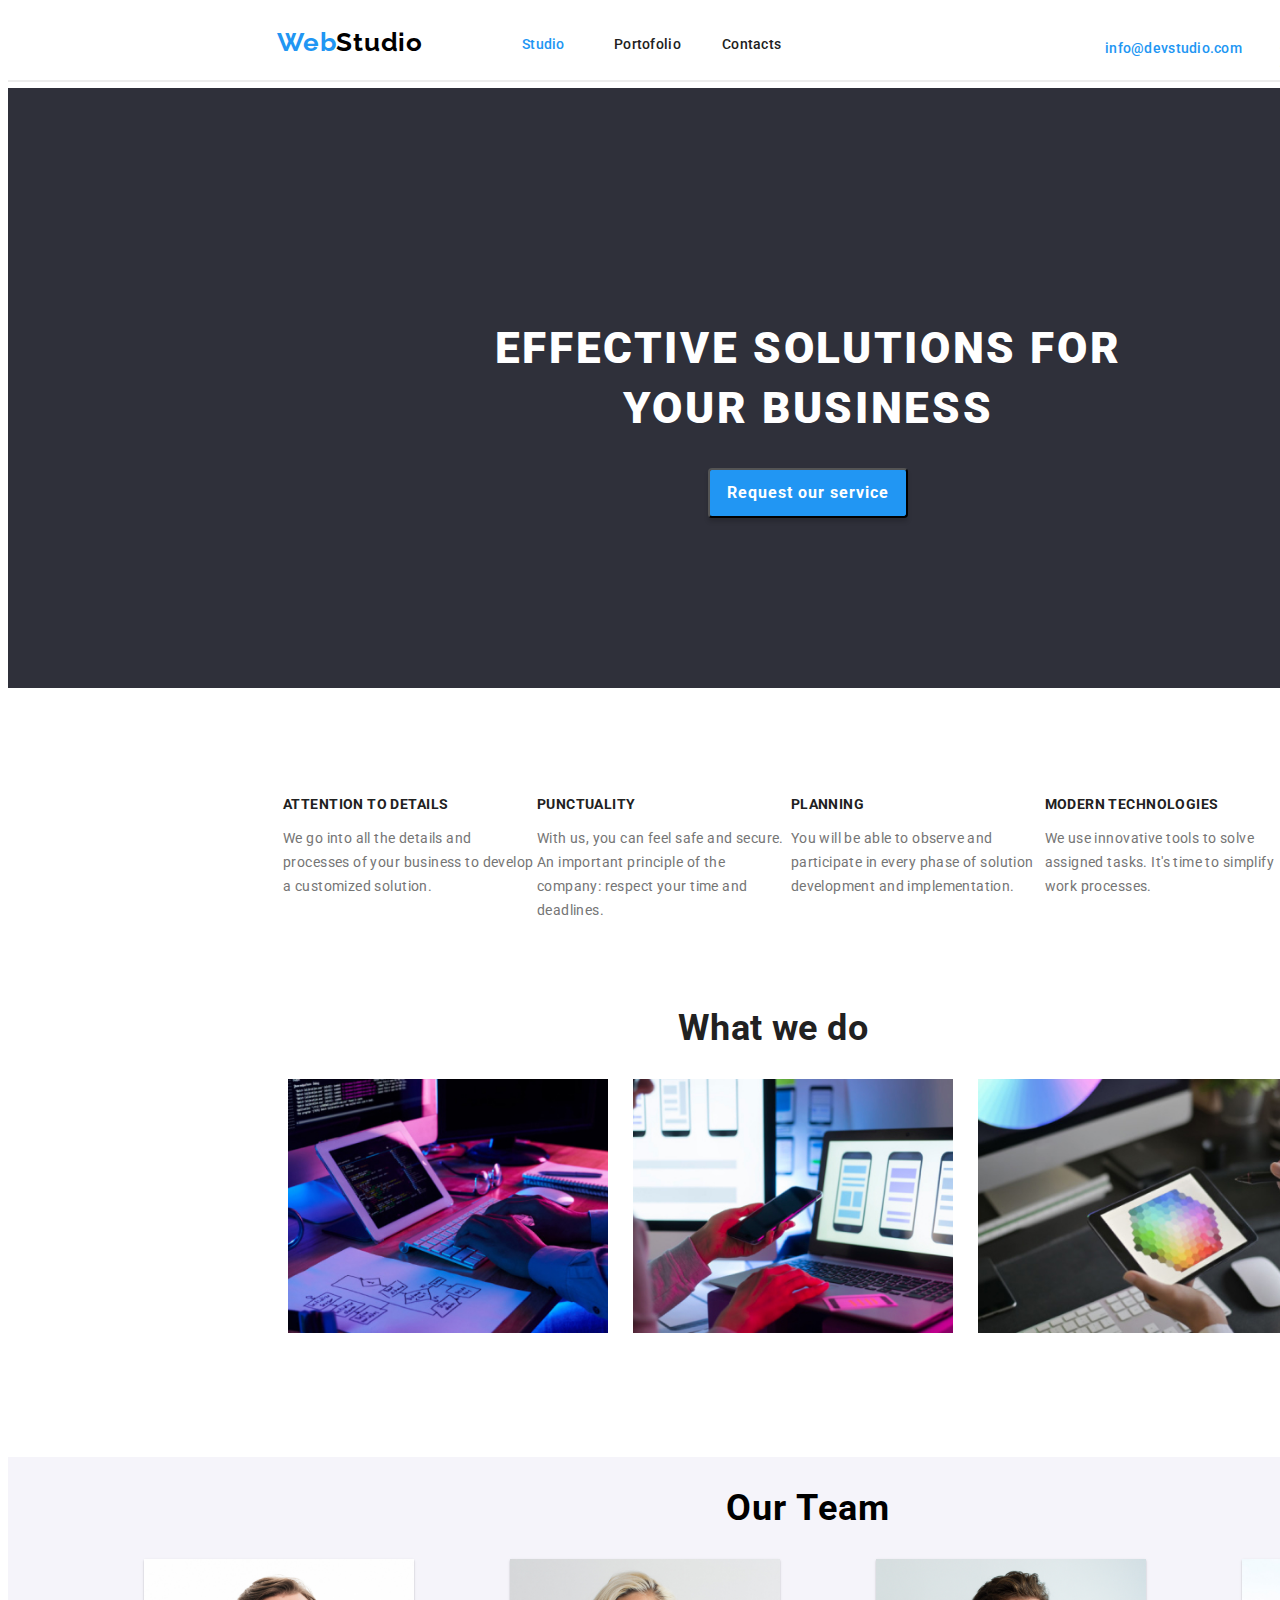
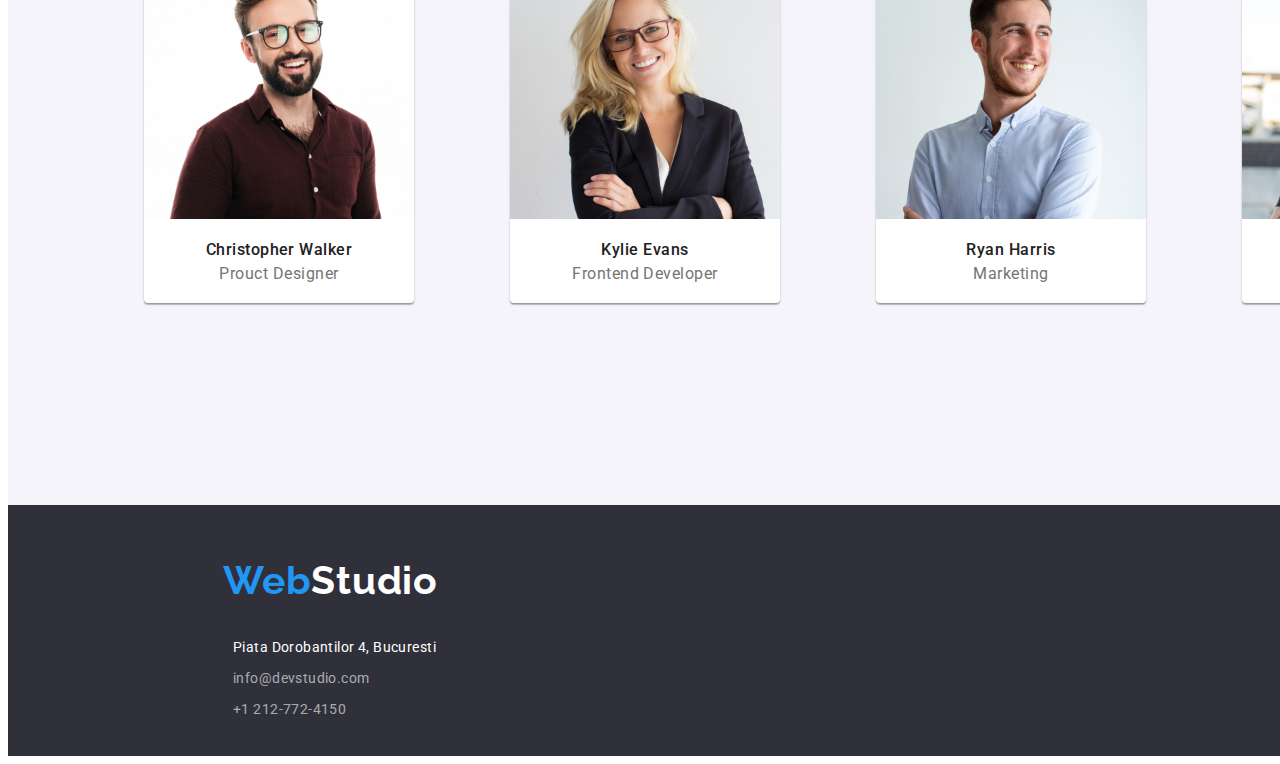
<file: index.html>
<!DOCTYPE html>
<html lang="en">
  <head>
    <meta charset="UTF-8" />
    <meta http-equiv="X-UA-Compatible" content="IE=edge" />
    <meta name="viewport" content="width=device-width, initial-scale=1.0" />
    <title>Studio</title>
    <link rel="stylesheet" href="style.css" />
    <link
      href="https://fonts.googleapis.com/css2?family=Raleway:wght@700&family=Roboto:wght@400;500;700;900&display=swap"
      rel="stylesheet"
    />
  </head>

  <body>
    <header class="main-header">
      <nav class="nav main-nav">
        <a  href="index.html" >
         <h1 class="web" ><span class="web-logo">Web</span>Studio</h1>
        </a>

        <ul>
          <li><a class="studio" href="index.html">Studio</a></li>
          <li><a class="portofolio" href="portofolio.html">Portofolio</a></li>
          <li><a class="contacts" href="#">Contacts</a></li>
        </ul>
      </nav>

      <a class="mail" href="mailto:info@devstudio.com">info@devstudio.com</a>
      <a class="phone" href="tel:+12127724150">+1 212-772-4150</a>

      <hr class="line" />
      <section class="group-container">
        <div class="group-btn-title">
          <h2 class="title">EFFECTIVE SOLUTIONS FOR YOUR BUSINESS</h2>
        
          <button type="button" class="btn btnReq">Request our service</button>
        </div>
      </section>
    </header>

    <main>
      <section class="group1">
        <div class="main-group1">
          <div class="details">
            <h3>ATTENTION TO DETAILS</h3>
            <p>
              We go into all the details and processes of your business to
              develop a customized solution.
            </p>
          </div>
          <div class="punctuality">
            <h3>PUNCTUALITY</h3>
            <p>
              With us, you can feel safe and secure. An important principle of
              the company: respect your time and deadlines.
            </p>
          </div>
          <div class="planning">
            <h3>PLANNING</h3>
            <p>
              You will be able to observe and participate in every phase of
              solution development and implementation.
            </p>
          </div>
          <div class="modern">
            <h3>MODERN TECHNOLOGIES</h3>
            <p>
              We use innovative tools to solve assigned tasks. It's time to
              simplify work processes.
            </p>
          </div>
        </div>
      </section>

      <section class="what-we-do">
        <div class="whatwedo-title">
        <h2>What we do</h2></div>
        <ul>
          <li>
            <img
              src="images/box1.jpg"
              alt="Writing on a keyboard "
              width="320"
            />
          </li>
          <li>
            <img
              src="images/box2.jpg"
              alt="Checking the responsive dimension"
              width="320"
            />
          </li>
          <li>
            <img src="images/box3.jpg" alt="Changing color " width="320" />
          </li>
        </ul>
      </section>

      <section class="our-team">
        <div class="container-ourteam">
          <h2>Our Team</h2>
          <div class="cards">
            <ul>
              <li>
                <div class="card">
                  <img
                    src="images/img1.jpg"
                    alt="Pic with Produc Designer"
                    width="270"
                  />
                  <div class="container-card1">
                    <h4>Christopher Walker</h4>
                    <span>Prouct Designer</span>
                  </div>
                </div>
              </li>

              <li>
                <div class="card">
                  <img
                    src="images/img2.jpg"
                    alt="Pic with Frontend Developer"
                    width="270"
                  />
                  <div class="container-card2">
                    <h4>Kylie Evans</h4>
                    <span>Frontend Developer</span>
                  </div>
                </div>
              </li>

              <li>
                <div class="card">
                  <img
                    src="images/img3.jpg"
                    alt="Pic with Marketing"
                    width="270"
                  />
                  <div class="container-card3">
                    <h4>Ryan Harris</h4>
                    <span>Marketing</span>
                  </div>
                </div>
              </li>

              <li>
                <div class="card">
                  <img
                    src="images/img4.jpg"
                    alt="Pic with UI Designer"
                    width="270"
                  />
                  <div class="container-card4">
                    <h4>Tyler Moore</h4>
                    <span>UI Designer</span>
                  </div>
                </div>
              </li>
            </ul>
          </div>
        </div>
      </section>
    </main>
    <footer class="main-footer" >
      <aside>
        <h2><span class="web-logo">Web</span>Studio</h2>
        <ul>
          <li>
            <a
              class="address"
              href="https://www.google.com/maps/place/Pia%C8%9Ba+Doroban%C8%9Bilor+4,+Bucure%C8%99ti/@44.4603257,26.0935392,17z/data=!3m1!4b1!4m6!3m5!1s0x40b20207c47b0dc7:0xb979c544e12189bf!8m2!3d44.4603257!4d26.0935392!16s%2Fg%2F11c2285khn?entry=ttu"
              target="_blank"
              rel="noopener noreferrer nofollow"
              >Piata Dorobantilor 4, Bucuresti</a
            >
          </li>
          <li>
            <a class="mail-footer" href="mailto:info@devstudio.com"
              >info@devstudio.com</a
            >
          </li>
          <li><a class="phone-footer" href="tel:+12127724150">+1 212-772-4150</a></li>
        </ul>
      </aside>
    </footer>
  </body>
</html>
</file>
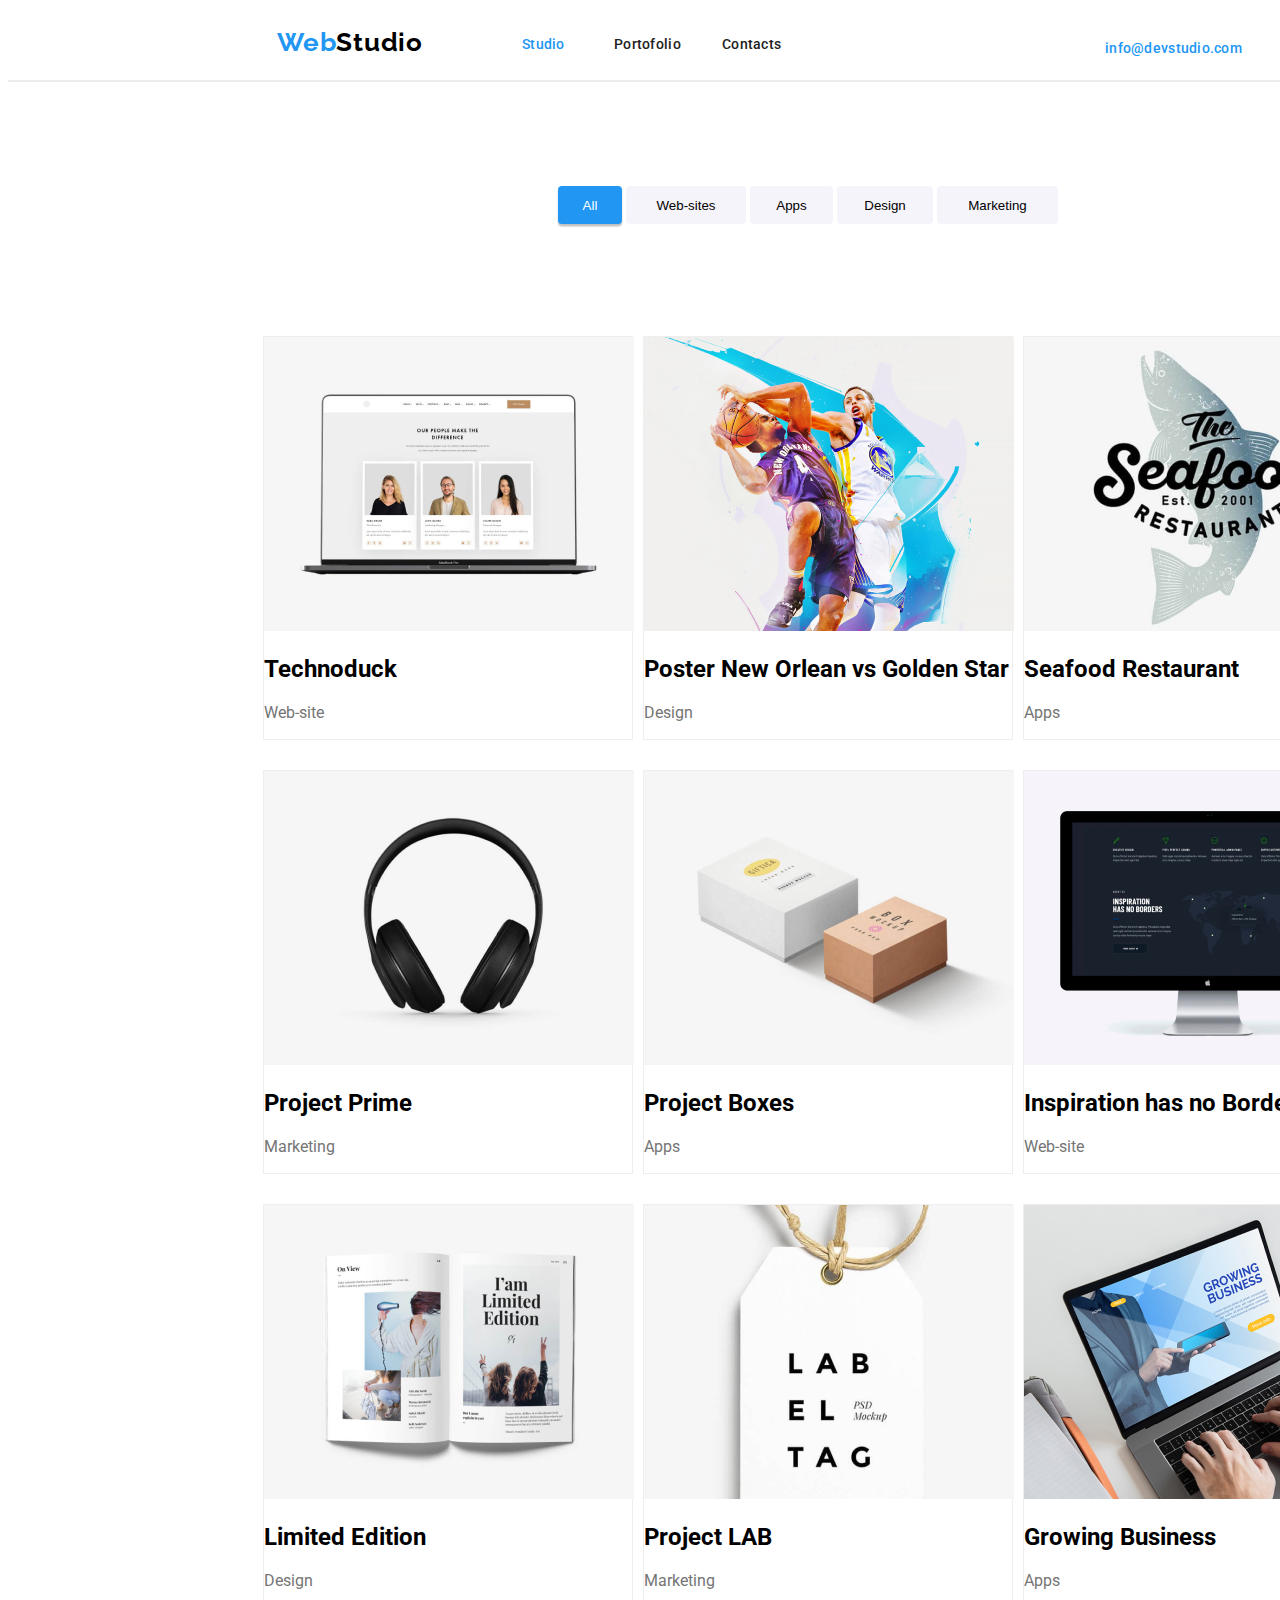
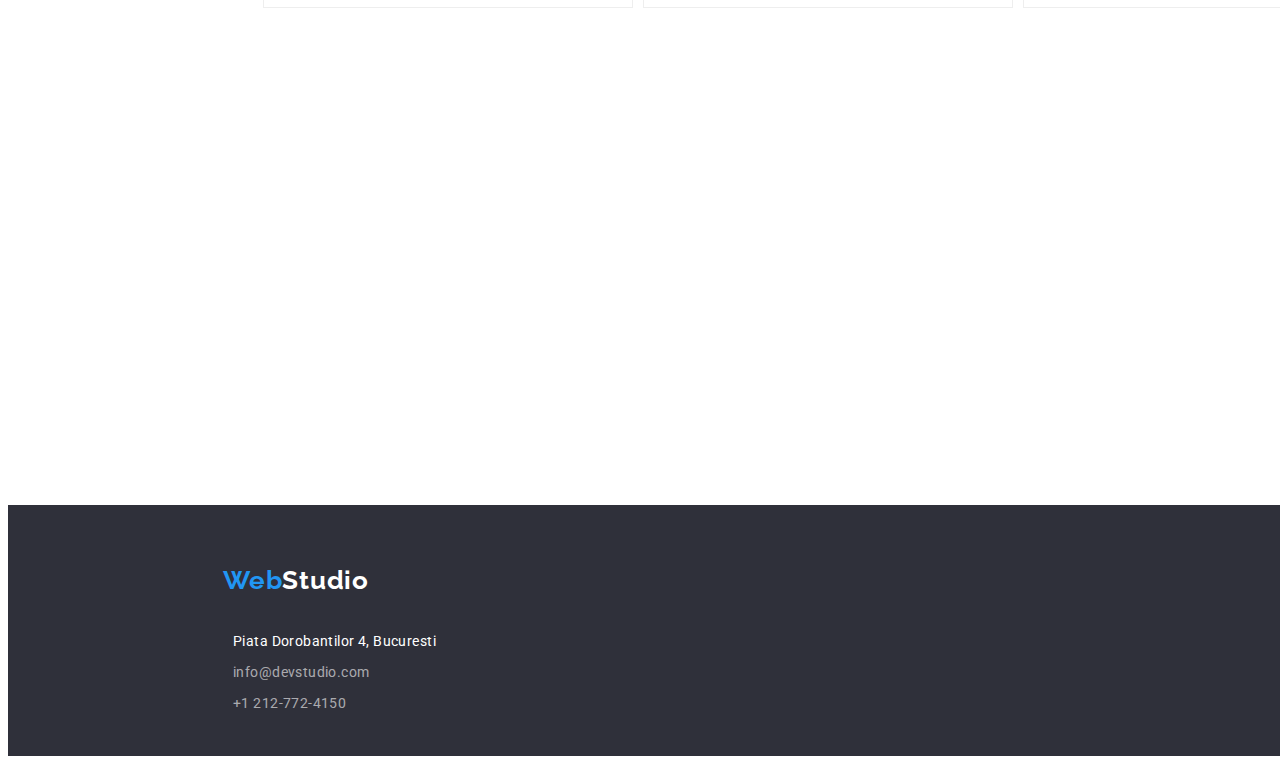
<file: portofolio.html>
<!DOCTYPE html>
<html lang="en">
  <head>
    <meta charset="UTF-8" />
    <meta http-equiv="X-UA-Compatible" content="IE=edge" />
    <meta name="viewport" content="width=device-width, initial-scale=1.0" />
    <title>Portofolio</title>
    <link rel="stylesheet" href="style.css" />
    <link
      href="https://fonts.googleapis.com/css2?family=Raleway:wght@700&family=Roboto:wght@400;500;700;900&display=swap"
      rel="stylesheet"
    />
  </head>
  <body>
    <header>
      <nav class="nav main-nav">
         <a  href="index.html" >
         <h1 class="web" ><span class="web-logo">Web</span>Studio</h1>
        </a>
        <ul>
          <li><a class="studio" href="index.html">Studio</a></li>
          <li><a class="portofolio" href="portofolio.html">Portofolio</a></li>
          <li><a class="contacts" href="#">Contacts</a></li>
        </ul>
      </nav>

      <a class="mail" href="mailto:info@devstudio.com">info@devstudio.com</a>
      <a class="phone" href="tel:+12127724150">+1 212-772-4150</a>

      <hr class="line" />
    </header>
    <main>
      <div class="container1">
        <section>
          <div class="filter1">
            <!-- O sa las onclick la toate , o sa avem nevoie de ele cand o sa filtram elementele in JS  -->
            <button class="btn-active" onclick="" type="button">All</button>
            <button class="btnWeb" onclick="" type="button">Web-sites</button>
            <button class="btnApps" onclick="" type="button">Apps</button>
            <button class="btnDesign" onclick="" type="button">Design</button>
            <button class="btnMarketing" onclick="" type="button">
              Marketing
            </button>
          </div>
        </section>
        <section class="project">
          <ul>
            <li>
              <div class="project1">
                <img
                  src="images/project1-portofolio.jpg"
                  alt="Web-site on a laptop"
                  width="370"
                />
                <h2>Technoduck</h2>
                <p>Web-site</p>
              </div>
            </li>

            <li>
              <div class="project1">
                <img
                  src="images/project2-portofolio.jpg"
                  alt="Two basketball players from New Orlean and Golden Start"
                  width="370"
                />
                <h2>Poster New Orlean vs Golden Star</h2>
                <p>Design</p>
              </div>
            </li>

            <li>
              <div class="project1">
                <img
                  src="images/project3-portofolio.jpg"
                  alt="Seafood Restaurant logo"
                  width="370"
                />
                <h2>Seafood Restaurant</h2>
                <p>Apps</p>
              </div>
            </li>

            <li>
              <div class="project1">
                <img
                  src="images/project4-portofolio.jpg"
                  alt="A pic with headset"
                  width="370"
                />
                <h2>Project Prime</h2>
                <p>Marketing</p>
              </div>
            </li>

            <li>
              <div class="project1">
                <img
                  src="images/project5-portofolio.jpg"
                  alt="two small boxes"
                  width="370"
                />
                <h2>Project Boxes</h2>
                <p>Apps</p>
              </div>
            </li>

            <li>
              <div class="project1">
                <img
                  src="images/project6-portofolio.jpg"
                  alt="Web-site presentation on iMac"
                  width="370"
                />
                <h2>Inspiration has no Borders</h2>
                <p>Web-site</p>
              </div>
            </li>

            <li>
              <div class="project1">
                <img
                  src="images/project7-portofolio.jpg"
                  alt="An open book"
                  width="370"
                />
                <h2>Limited Edition</h2>
                <p>Design</p>
              </div>
            </li>

            <li>
              <div class="project1">
                <img
                  src="images/project8-portofolio.jpg"
                  alt="Label Mockup "
                  width="370"
                />
                <h2>Project LAB</h2>
                <p>Marketing</p>
              </div>
            </li>

            <li>
              <div class="project1">
                <img
                  src="images/project9-portofolio.jpg"
                  alt="Web-site on a MacBook"
                  width="370"
                />
                <h2>Growing Business</h2>
                <p>Apps</p>
              </div>
            </li>
          </ul>
        </section>
      </div>
    </main>
    <footer class="main-footer">
      <aside>
        <a><span class="web-logo">Web</span>Studio</a>
        <ul>
          <li>
            <a
              class="address"
              href="https://www.google.com/maps/place/Pia%C8%9Ba+Doroban%C8%9Bilor+4,+Bucure%C8%99ti/@44.4603257,26.0935392,17z/data=!3m1!4b1!4m6!3m5!1s0x40b20207c47b0dc7:0xb979c544e12189bf!8m2!3d44.4603257!4d26.0935392!16s%2Fg%2F11c2285khn?entry=ttu"
              target="_blank"
              rel="noopener noreferrer nofollow"
              >Piata Dorobantilor 4, Bucuresti</a
            >
          </li>

          <li>
            <a class="mail-footer" href="mailto:info@devstudio.com"
              >info@devstudio.com</a
            >
          </li>
          <li>
            <a class="phone-footer" href="tel:+12127724150">+1 212-772-4150</a>
          </li>
        </ul>
      </aside>
    </footer>
  </body>
</html>
</file>
<file: style.css>
/* Body */

body {
font-family: "roboto", sans-serif;
position: relative;
width: 1600px;
height: 2348px;
background: #ffffff;
 
}

/* Nav */

.nav ul{
margin: 0;
}

.main-nav li{
display: inline;
}

.nav a {

padding: .5em;
text-decoration: none;

}

.main-nav{
text-align:center;
font-size:14px;
font-style:normal;
font-family: 'roboto' , sans-serif;
line-height: 16px;
letter-spacing: 0.02em;

}
nav{
position: absolute;
width: 1600px;
height: 80px;
left: 54px;
top: -3px;
background: #FFFFFF;
}

.web{
font-family:'raleway';
font-style: normal;
font-weight: 700;
font-size:26px;
line-height: 31px;
letter-spacing: 0.03em;
position:relative;
width: 145px;
height: 31px;
left: 215px;
top: 6px;
margin:0;
color: rgb(0, 0, 0);
}

.line{     /* This is how i think we need to do for that line  */
position: absolute;
width: 1600px;
height: 0px;
left: 0px;
top: 72px;
border: 1px solid #ECECEC;
margin:0;
}

.nav .studio{
position: absolute;
width: 42px;
height: 16px;
left: 453px;
top: 24px;
font-family: 'Roboto';
font-style: normal;
font-weight: 500;
font-size: 14px;
line-height: 16px;
letter-spacing: 0.02em;
color: #2196f3;
}

.nav .portofolio {
position: absolute;
width: 57px;
height: 16px;
left: 545px;
top: 24px;
font-family: 'Roboto';
font-style: normal;
font-weight: 500;
font-size: 14px;
line-height: 16px;
letter-spacing: 0.02em;
color: #212121;
}

.nav .contacts{
position: absolute;
width: 59px;
height: 16px;
left: 653px;
top: 24px;
font-family: 'Roboto';
font-style: normal;
font-weight: 500;
font-size: 14px;
line-height: 16px;
letter-spacing: 0.02em;
color: #212121;
}

.mail {
position: absolute;
width: 135px;
height: 16px;
left: 1097px;
top: 32px;
font-family: 'Roboto';
font-style: normal;
font-weight: 500;
font-size: 14px;
line-height: 16px;
letter-spacing: 0.02em;
text-decoration: none;
color: #2196F3;
}

.phone{
position: absolute;
width: 113px;
height: 16px;
left: 1272px;
top: 32px;

font-family: 'Roboto';
font-style: normal;
font-weight: 500;
font-size: 14px;
line-height: 16px;
letter-spacing: 0.02em;
text-decoration: none;
color: #757575;
}

.mail:hover,
.phone:hover {
  color: #2196f3;
}
.mail:focus,
.phone:focus {
  color: #2196f3;
}

.nav ul li a:hover,
.nav ul li a:focus {
  color: #2196f3;
}

.web-logo {
  color: #2196f3;
}
span {
  color: #757575;
}


/* Head Section*/

.group-container{
position: absolute;
width: 1600px;
height: 600px;
left: 0px;
top: 80px;
background: #2F303A;
}

.group-container h2{
  margin-top:-50px;
}

.group-container button{
  margin-top:-50px;
}


.title{
font-family: 'Roboto';
font-style: normal;
font-weight: 900;
font-size: 44px;
line-height: 60px;
text-align: center;
letter-spacing: 0.06em;
text-transform: uppercase;
color: #FFFFFF;
}

.title{
position: absolute;
width: 696px;
height: 120px;
left: 452px;
top: 280px;
font-family: 'Roboto';
font-style: normal;
font-weight: 900;
font-size: 44px;
line-height: 60px;
text-align: center;
letter-spacing: 0.06em;
text-transform: uppercase;
color: #FFFFFF;
}


.btn {

position: absolute;
width: 161px;
height: 30px;
left: 720px;
top: 440px;

font-family: 'Roboto';
font-style: normal;
font-weight: 700;
font-size: 16px;
line-height: 30px;
align-items: center;
text-align: center;
letter-spacing: 0.06em;

color: #FFFFFF;

}
.btnReq{
  position: absolute;
width: 200px;
height: 50px;
left: 700px;
top: 430px;
background: #2196F3;
box-shadow: 0px 4px 4px rgba(0, 0, 0, 0.15);
border-radius: 4px;
cursor: pointer;
}

.main-group1{
position: absolute;
width: 1100px;
height: 101px;
left: 215px;
margin-top: 774px;
display: flex;
width: 50%;
margin-left: 60px;

}




.main-group1 p{
color: #757575;   
font-family: 'Roboto';
font-style: normal;
font-weight: 400;
font-size: 14px;
line-height: 24px;
letter-spacing: 0.03em;
color: #757575;
}

.main-group1 h3{
color:#212121;
width: 253.85px;
height: 16px;
top: 774px;
font-family: 'Roboto';
font-style: normal;
font-weight: 700;
font-size: 14px;
line-height: 16px;
letter-spacing: 0.03em;
text-transform: uppercase;

}


/* What We Do Section */


.what-we-do ul {
  list-style-type: none;
  display: flex;
  justify-content: space-evenly;
}

.what-we-do {
  position: absolute;
  width: 1100px;
  height: 386px;
  left: 215px;
  top: 969px;
}

.whatwedo-title h2 {
  width: 100%;
  left: 701px;
  top: 969px;
 text-align: center;
  font-family: "Roboto";
  font-style: normal;
  font-weight: 700;
  font-size: 36px;
  line-height: 42px;
  letter-spacing: 0.03rem;
  color: #212121;
  
}




/* Our Team Section*/

.our-team {
 position: absolute;
width: 1600px;
height: 648px;
left: 0px;
top: 1449px;
background: #F5F4FA;

}

.our-team h2 {
  width: 165px;
  height: 42px;
  left: 718px;
  top: 1543px;
  font-family: "Roboto";
  font-style: normal;
  font-weight: 700;
  font-size: 36px;
  line-height: 42px;
  text-align: center;
  letter-spacing: 0.03em;
  width: 100%;
  
}




.our-team ul {
  list-style-type: none;
  display: flex;
  justify-content: space-evenly;
}

.card {
  background: #ffffff;
  box-shadow: 0px 1px 3px rgba(0, 0, 0, 0.12), 0px 1px 1px rgba(0, 0, 0, 0.14),
    0px 2px 1px rgba(0, 0, 0, 0.2);
  border-radius: 0px 0px 4px 4px;
  text-align: center;
  display: flex;
  flex-direction: column;
  justify-content: space-between;
  height: 100%;
  
}

.our-team span{
font-family: 'Roboto';
font-style: normal;
font-weight: 400;
font-size: 16px;
line-height: 19px;

letter-spacing: 0.03em;
color: #757575;
margin-top:5px;
}

.our-team h4{
  font-family: 'Roboto';
font-style: normal;
font-weight: 500;
font-size: 16px;
line-height: 19px;
text-align: center;
letter-spacing: 0.03em;
margin-bottom:5px;
color: #212121;
}
.container-card1 , 
.container-card2 , 
.container-card3 ,
.container-card4  {
  padding-bottom: 20px;
}
/* Footer Section */

.main-footer {
position: absolute;
width: 1600px;
height: 251px;
left: 0px;
top: 2097px;
background: #2F303A;
}

.main-footer  ul {
list-style-type: none;
}

.main-footer a{
text-decoration: none;
}

.mail-footer , .phone-footer {
font-family: 'Roboto';
font-style: normal;
font-weight: 400;
font-size: 14px;
line-height: 16px;
letter-spacing: 0.03em;
color: rgba(255, 255, 255, 0.6);

}

.address {
    font-family: 'Roboto';
font-style: normal;
font-weight: 400;
font-size: 14px;
line-height: 16px;
letter-spacing: 0.03em;

color: #FFFFFF;

}
.address:hover,
.mail-footer:hover,
.phone-footer:hover {
  color: #2196f3;
}
.address:focus,
.mail-footer:focus,
.phone-footer:focus {
  color: #2196f3;
}


aside  {
font-family: 'Raleway';
font-style: normal;
font-weight: 700;
font-size: 26px;
line-height: 31px;
letter-spacing: 0.03em;
color: #ffffff;
margin-left:215px;
margin-top: 60px;

}
.main-footer li {
  margin-left: -30px;
}



/* Portofolio */

.container1 {
position: absolute;
width: 1170px;
height: 1360px;
left: 215px;
top: 128px;
}

.project ul {
  display: flex;
  flex-wrap: wrap;
  justify-content: space-between;
  list-style-type: none;
  margin-top:200px;
  
  
  
  
}
.project1 {

box-sizing: border-box;
width: 370px;
height: 404px;
left: 215px;
background: #FFFFFF;
border: 1px solid #EEEEEE;
margin-bottom: 30px;

}



.project p {
  color: #757575;
}

section .filter1 {
  position: absolute;
  width: 100%;
  left: 0;
  top: 50px; 
  text-align: center;
}



.btn-active {
  border: none;
  border-radius: 4px;
  width: 64px;
  height: 38px;
  cursor: pointer;
  background: #2196F3;
  color:#FFFFFF ;
box-shadow: 0px 3px 1px rgba(0, 0, 0, 0.1), 0px 1px 2px rgba(0, 0, 0, 0.08), 0px 2px 2px rgba(0, 0, 0, 0.12);
border-radius: 4px;
}

section .filter1 .btn-active:hover,
section .filter1 .btn-active:focus {
  background-color: #2196f3;
  color: white;
}
.btnWeb {
  background: #f5f4fa;
  border-radius: 4px;
  width: 120px;
  height: 38px;
  left: 614px;
  top: 128px;
  border: none;
  cursor: pointer;
}

section .filter1 .btnWeb:hover,
section .filter1 .btnWeb:focus {
  background-color: #2196f3;
  color: white;
}

.btnApps {
  width: 83px;
  height: 38px;
  left: 742px;
  top: 128px;
  border: none;
  background: #f5f4fa;
  border-radius: 4px;
  cursor: pointer;
}
section .filter1 .btnApps:hover,
section .filter1 .btnApps:focus {
  background-color: #2196f3;
  color: white;
}

.btnDesign {
  width: 96px;
  height: 38px;
  left: 833px;
  top: 128px;
  border: none;
  background: #f5f4fa;
  border-radius: 4px;
  cursor: pointer;
}
section .filter1 .btnDesign:hover,
section .filter1 .btnDesign:focus {
  background-color: #2196f3;
  color: white;
}

.btnMarketing {
  width: 121px;
  height: 38px;
  left: 937px;
  top: 128px;
  border: none;
  background: #f5f4fa;
  border-radius: 4px;
  cursor: pointer;
}
section .filter1 .btnMarketing:hover,
section .filter1 .btnMarketing:focus {
  background-color: #2196f3;
  color: white;
}
</file>
